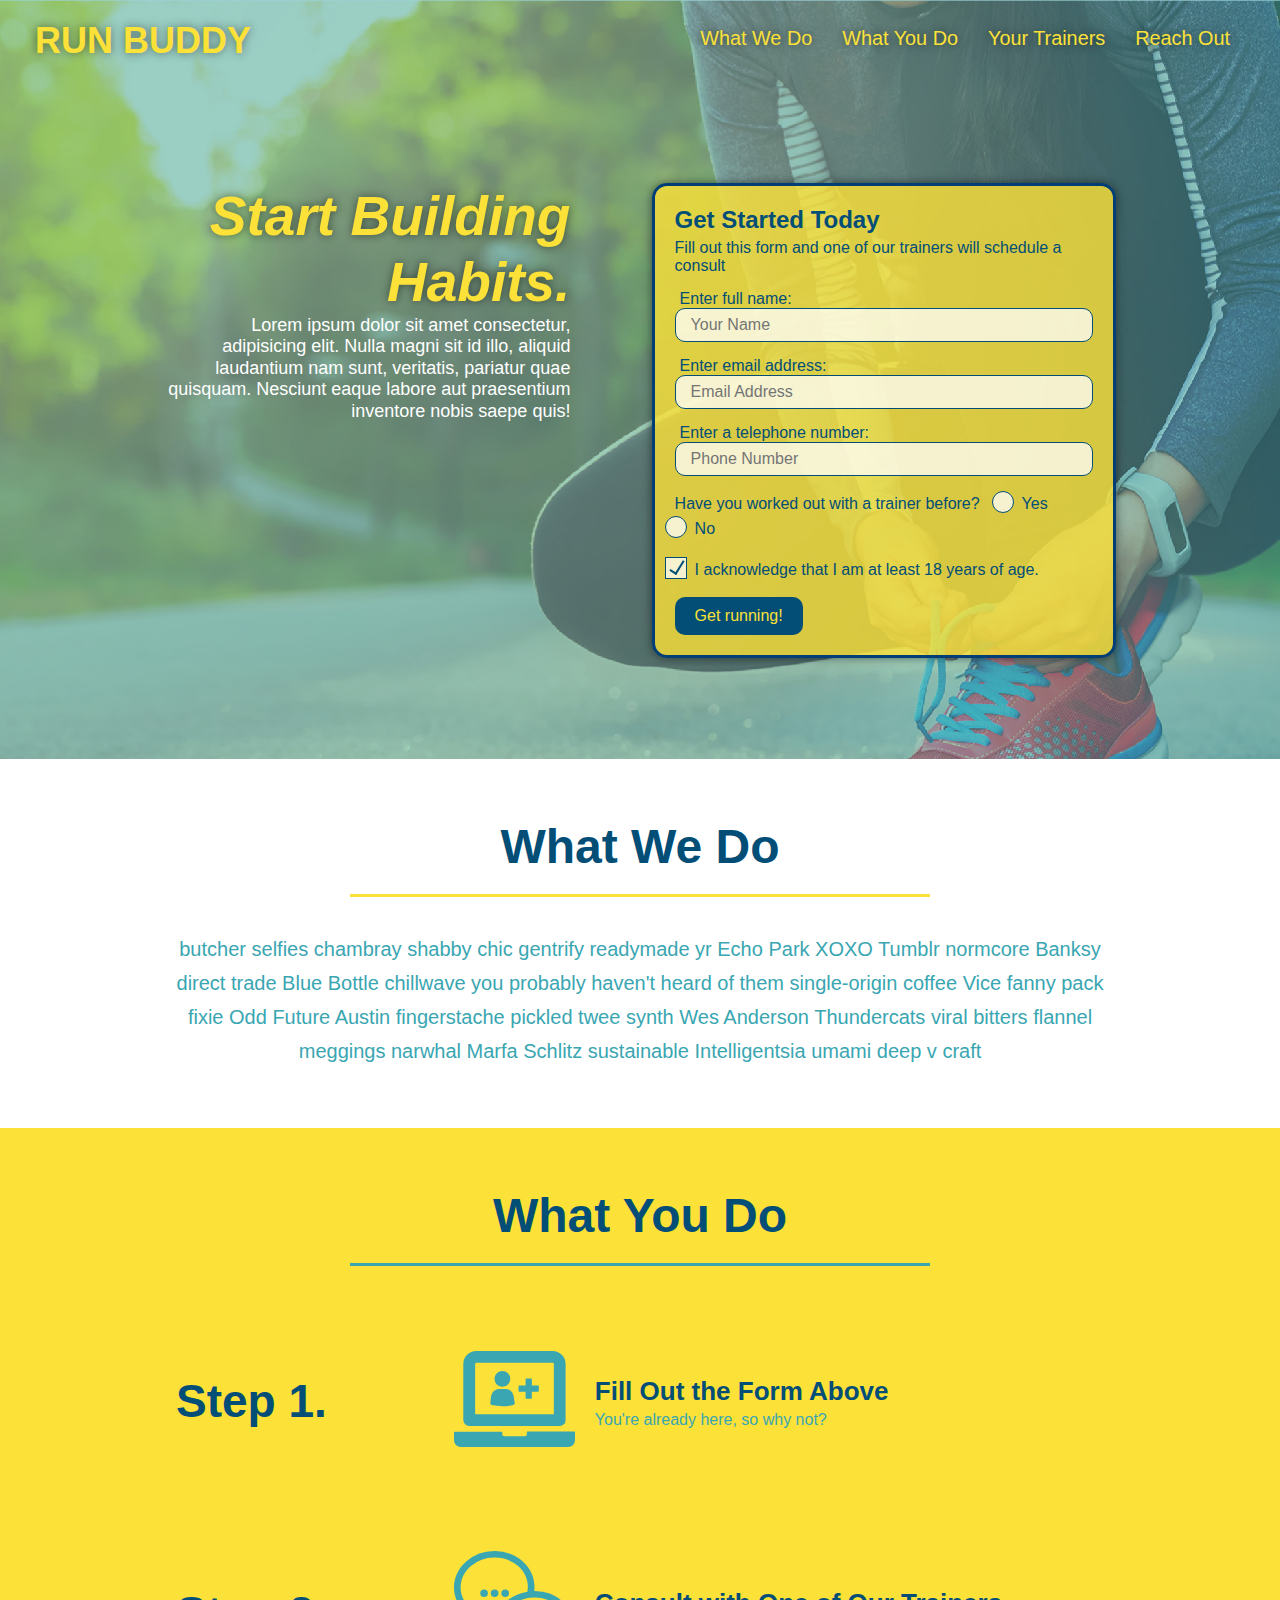
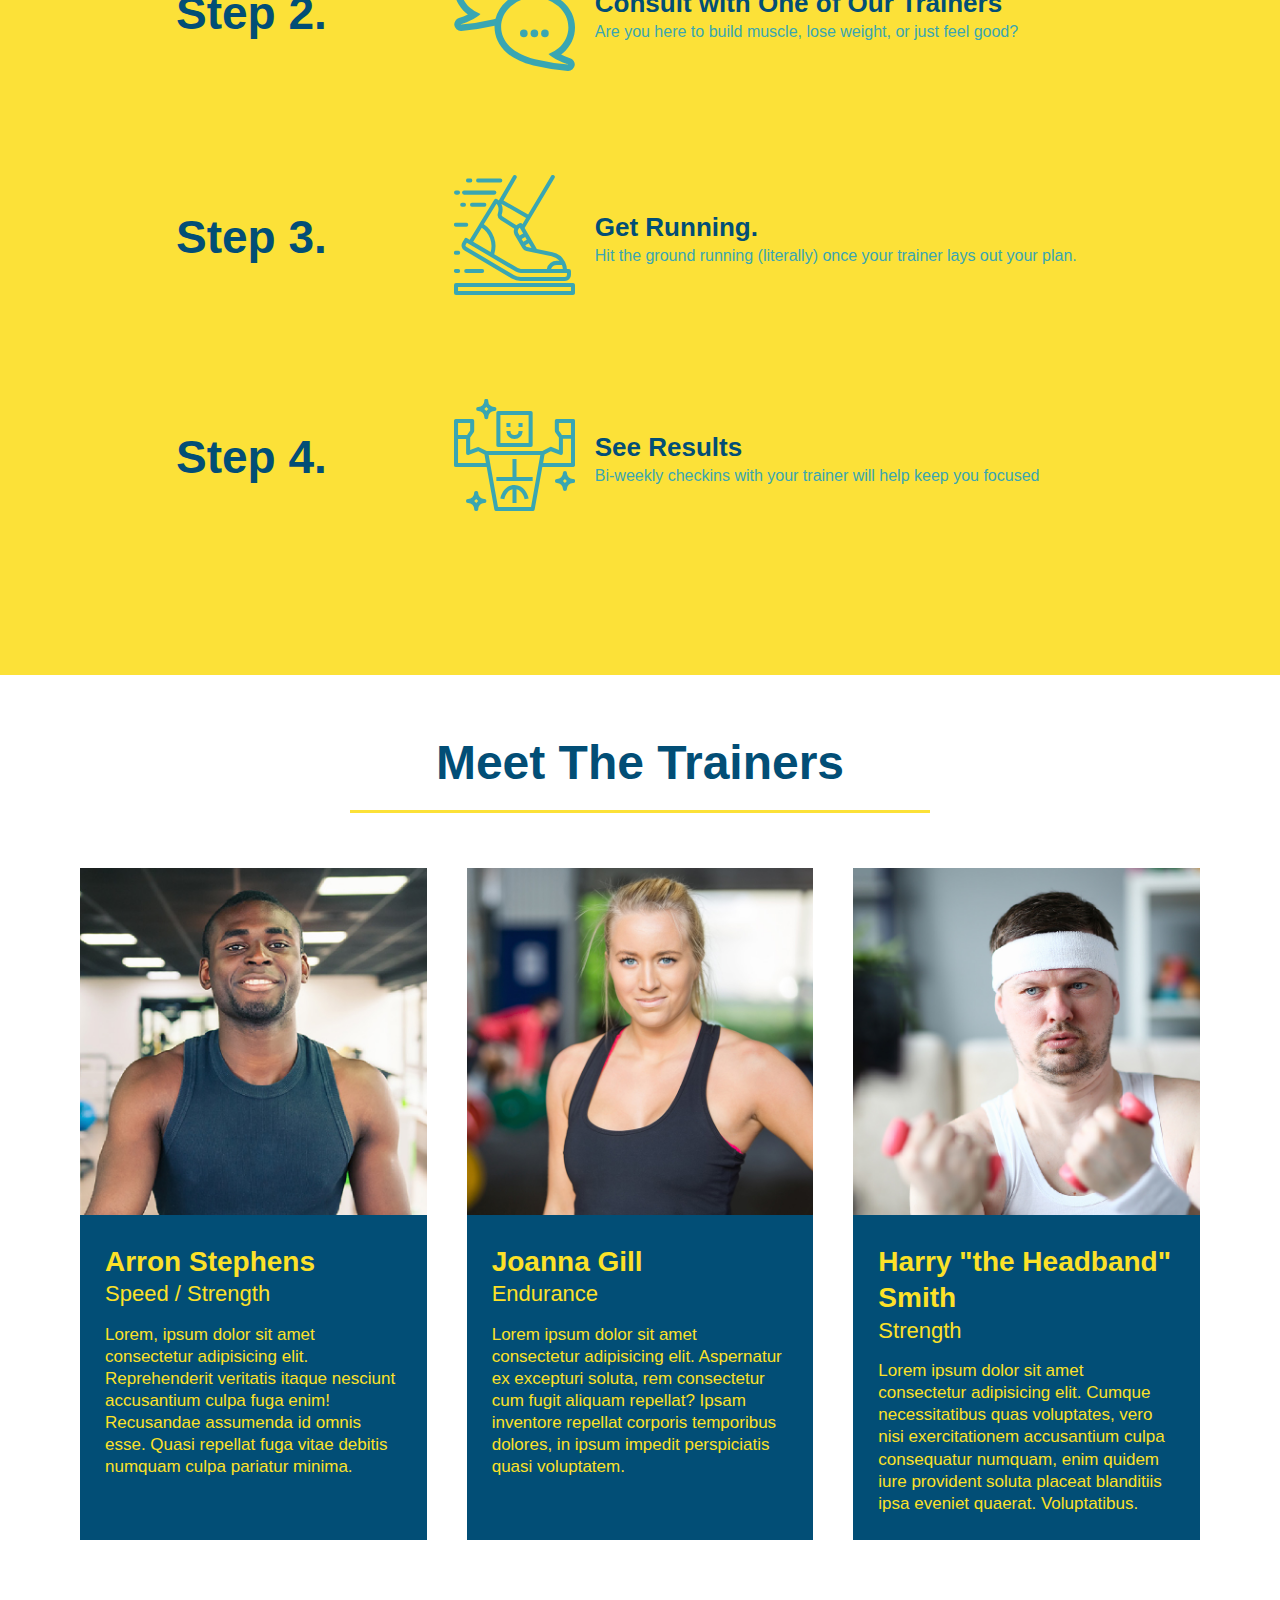
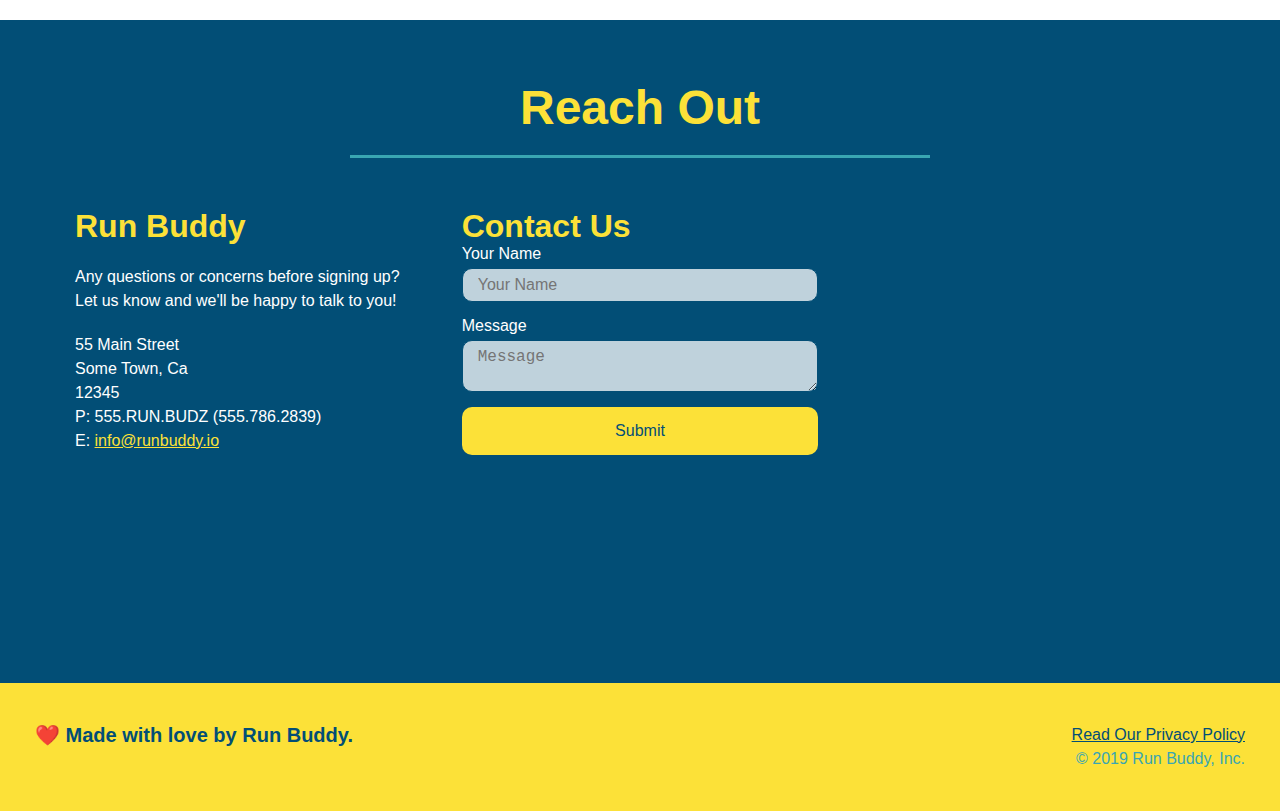
<file: index.html>
<!DOCTYPE html>
<html lang="en">
    <head>
        <meta charset="UTF-8" />
        <title>Run Buddy</title>
        <link rel="stylesheet" href="./assets/css/style.css" />
        <meta name="viewport" content="width=device-width, initial-scale=1.0" />
    </head>
    <body>
        <!-- navigation -->
        <header>
            <h1>
                <a href="/">
                    RUN BUDDY
                </a>
            </h1>
            <nav>
                <!-- Unordered list element -->
                <ul>
                    <!-- List item element -->
                    <li>
                        <!-- Anchor element -->
                        <a href="#what-we-do">What We Do</a>
                    </li>
                    <li>
                        <a href="#what-you-do">What You Do</a>
                    </li>
                    <li>
                        <a href="#your-trainers">Your Trainers</a>
                    </li>
                    <li>
                        <a href="#reach-out">Reach Out</a>
                    </li>
                </ul>
            </nav>
        </header>

        <!-- hero/jumbotron -->
        <section class="hero">
            <div class="hero-cta">
                <h2>Start Building Habits.</h2>
                <p>
                    Lorem ipsum dolor sit amet consectetur, adipisicing elit. Nulla magni sit id illo, aliquid laudantium nam sunt,
                    veritatis, pariatur quae quisquam. Nesciunt eaque labore aut praesentium inventore nobis saepe quis!
                </p>
            </div>
            <div class="hero-form">
                <h3>Get Started Today</h3>
                <p>Fill out this form and one of our trainers will schedule a consult</p>
                <!-- Add form element -->
                <form>
                    <label for="name">Enter full name:</label>
                    <input type="text" placeholder="Your Name" name="name" id="name" class="form-input" />
                    <label for="email">Enter email address:</label>
                    <input type="email" placeholder="Email Address" name="email" id="email" class="form-input" />
                    <label for="phone">Enter a telephone number:</label>
                    <input type="tel" placeholder="Phone Number" name="phone" id="phone" class="form-input" />
                    <p>
                        Have you worked out with a trainer before?
                        <span class="radio-wrapper">
                            <input type="radio" name="trainer-confirm" id="trainer-yes" />
                            <label for="trainer-yes">Yes</label>
                        </span>
                        <span class="radio-wrapper">
                            <input type="radio" name="trainer-confirm" id="trainer-no" />
                            <label for="trainer-no">No</label>
                        </span>
                    </p>
                    <p>
                        <span class="checkbox-wrapper">
                            <label for="checkbox">
                                I acknowledge that I am at least 18 years of age.</label>
                            <input type="checkbox" name="age-confirm" id="checkbox" />
                        </span>
                    </p>
                    <button type="submit">
                        Get running!
                    </button>
                </form>
            </div>
        </section>
        <!-- end hero -->

        <!-- "what we do" section -->
        <section id="what-we-do" class="intro">
            <div class="flex-row">
                <h2 class="section-title primary-border">
                    What We Do
                </h2>
            </div>
            <div class="flex-row">
                <p>
                    butcher selfies chambray shabby chic gentrify readymade yr Echo Park XOXO Tumblr normcore Banksy direct trade Blue Bottle chillwave you probably haven't heard of them single-origin coffee Vice fanny pack fixie Odd Future Austin fingerstache pickled twee synth Wes Anderson Thundercats viral bitters flannel meggings narwhal Marfa Schlitz sustainable Intelligentsia umami deep v craft
                </p>
            </div>
        </section>
        
        <!-- "what you do" section -->
        <section id="what-you-do" class="steps">
            <div class="flex-row">
                <h2 class="section-title secondary-border">
                    What You Do
                </h2>
            </div>
            <div>
                <!-- insert this img element -->
                <div class="step">
                    <h3>Step 1.</h3>
                    <div class="step-info">
                        <div class="step-img">
                            <img src="./assets/images/step-1.svg" alt="" />
                        </div>
                        <div class="step-text">
                            <h4>Fill Out the Form Above</h4>
                            <p>You're already here, so why not?</p>
                        </div>
                    </div>
                </div>
            </div>

            <div>
                <div class="step">
                    <h3>Step 2.</h3>
                    <div class="step-info">
                        <div class="step-img">
                            <img src="./assets/images/step-2.svg" alt="" />
                        </div>
                        <div class="step-text">
                            <h4>Consult with One of Our Trainers</h4>
                            <p>Are you here to build muscle, lose weight, or just feel good?</p>
                        </div>
                    </div>
                </div>
            </div>

            <div>
                <div class="step">
                    <h3>Step 3.</h3>
                    <div class="step-info">
                        <div class="step-img">
                            <img src="./assets/images/step-3.svg" alt="" />
                        </div>
                        <div class="step-text">
                            <h4>Get Running.</h4>
                            <p>Hit the ground running (literally) once your trainer lays out your plan.</p>
                        </div>
                    </div>
                </div>
            </div>
            
            <div>
                <div class="step">
                    <h3>Step 4.</h3>
                    <div class="step-info">
                        <div class="step-img">
                            <img src="./assets/images/step-4.svg" alt="" />
                        </div>
                        <div class="step-text">
                            <h4>See Results</h4>
                            <p>Bi-weekly checkins with your trainer will help keep you focused</p>
                        </div>
                    </div>
                </div>
            </div>
        </section>

        <!-- "meet the trainers" section -->
        <section id="your-trainers">
            
            <div class="flex-row">
                <h2 class="section-title primary-border">
                    Meet The Trainers
                </h2>
            </div>
            <div class="trainers">
                <article class="trainer">
                    <img src="./assets/images/trainer-1.jpg" alt="Arron Stephens in his workout clothes, ready to pump iron" />
                    <div class="trainer-bio">
                        <h3 class="trainer-name">Arron Stephens</h3>
                        <h4 class="trainer-role">Speed / Strength</h4>
                        <p>
                            Lorem, ipsum dolor sit amet consectetur adipisicing elit. 
                            Reprehenderit veritatis itaque nesciunt accusantium culpa fuga enim! Recusandae assumenda id omnis esse. Quasi repellat fuga vitae debitis numquam culpa pariatur minima.
                        </p>
                    </div>
                </article>

                <!-- second trainer bio -->
                <article class="trainer">
                    <img src="./assets/images/trainer-2.jpg" alt="Joanna Gill cooling off after a workout" />
                    <div class="trainer-bio">
                        <h3 class="trainer-name">Joanna Gill</h3>
                        <h4 class="trainer-role">Endurance</h4>
                        <p>
                            Lorem ipsum dolor sit amet consectetur adipisicing elit.
                            Aspernatur ex excepturi soluta, rem consectetur cum fugit aliquam repellat? Ipsam inventore repellat corporis temporibus dolores, in ipsum impedit perspiciatis quasi voluptatem.
                        </p>
                    </div>
                </article>

                <!-- third trainer bio -->
                <article class="trainer">
                    <img src="./assets/images/trainer-3.jpg" alt="Harry Smith wearing a headband and liftin comically small pink weights" />
                    <div class="trainer-bio">
                        <h3 class="trainer-name">Harry "the Headband" Smith</h3>
                        <h4 class="trainer-role">Strength</h4>
                        <p>
                            Lorem ipsum dolor sit amet consectetur adipisicing elit. Cumque necessitatibus quas voluptates, vero nisi exercitationem accusantium culpa consequatur numquam,
                            enim quidem iure provident soluta placeat blanditiis ipsa eveniet quaerat. Voluptatibus.
                        </p>
                    </div>
                </article>
            </div>
        </section>

        <!-- "reach out" section -->
        <section id="reach-out" class="contact">
            <div class="flex-row">
                <h2 class="section-title secondary-border">
                    Reach Out
                </h2>
            </div>
            <div class="contact-info">
                <div>
                    <h3>Run Buddy</h3>
                    <p>
                        Any questions or concerns before signing up?
                        <br />
                        Let us know and we'll be happy to talk to you!
                    </p>
                    <address>
                        55 Main Street <br />
                        Some Town, Ca <br />
                        12345 <br />
                        P: 555.RUN.BUDZ (555.786.2839) <br />
                        E: <a href="mailto:info@runbuddy.io">info@runbuddy.io</a>
                    </address>
                </div>

                    <div class="contact-form">
                        <h3>Contact Us</h3>
                        <form>
                            <label for="contact-name">Your Name</label>
                            <input type="text" id="contact-name" placeholder="Your Name" />

                            <label for="contact-message">Message</label>
                            <textarea od="contact-message" placeholder="Message"></textarea>

                            <button type="submit">Submit</button>
                        </form>
                    </div>
                    
                    <iframe 
                    src="https://www.google.com/maps/embed?pb=!1m18!1m12!1m3!1d3455.9479533116028!2d-95.20353608441286!3d29.980925728524266!2m3!1f0!2f0!3f0!3m2!1i1024!2i768!4f13.1!3m3!1m2!1s0x8640adc3e4eec8ed%3A0x151877395974f047!2s4831%20Falcon%20Forest%20Dr%2C%20Humble%2C%20TX%2077346!5e0!3m2!1sen!2sus!4v1637389979703!5m2!1sen!2sus"
                    width="400"
                    height="400" 
                    style="border:0;" 
                    allowfullscreen="" 
                    loading="lazy">
                    </iframe>
            </div>
        </section>
        
        <!-- footer -->
        <footer>
            <h2>❤️ Made with love by Run Buddy.</h2>
            <div>
                <a href="./privacy-policy.html">Read Our Privacy Policy</a><br />
                &copy; 2019 Run Buddy, Inc.
            </div>
        </footer>

    </body>






</html>
</file>
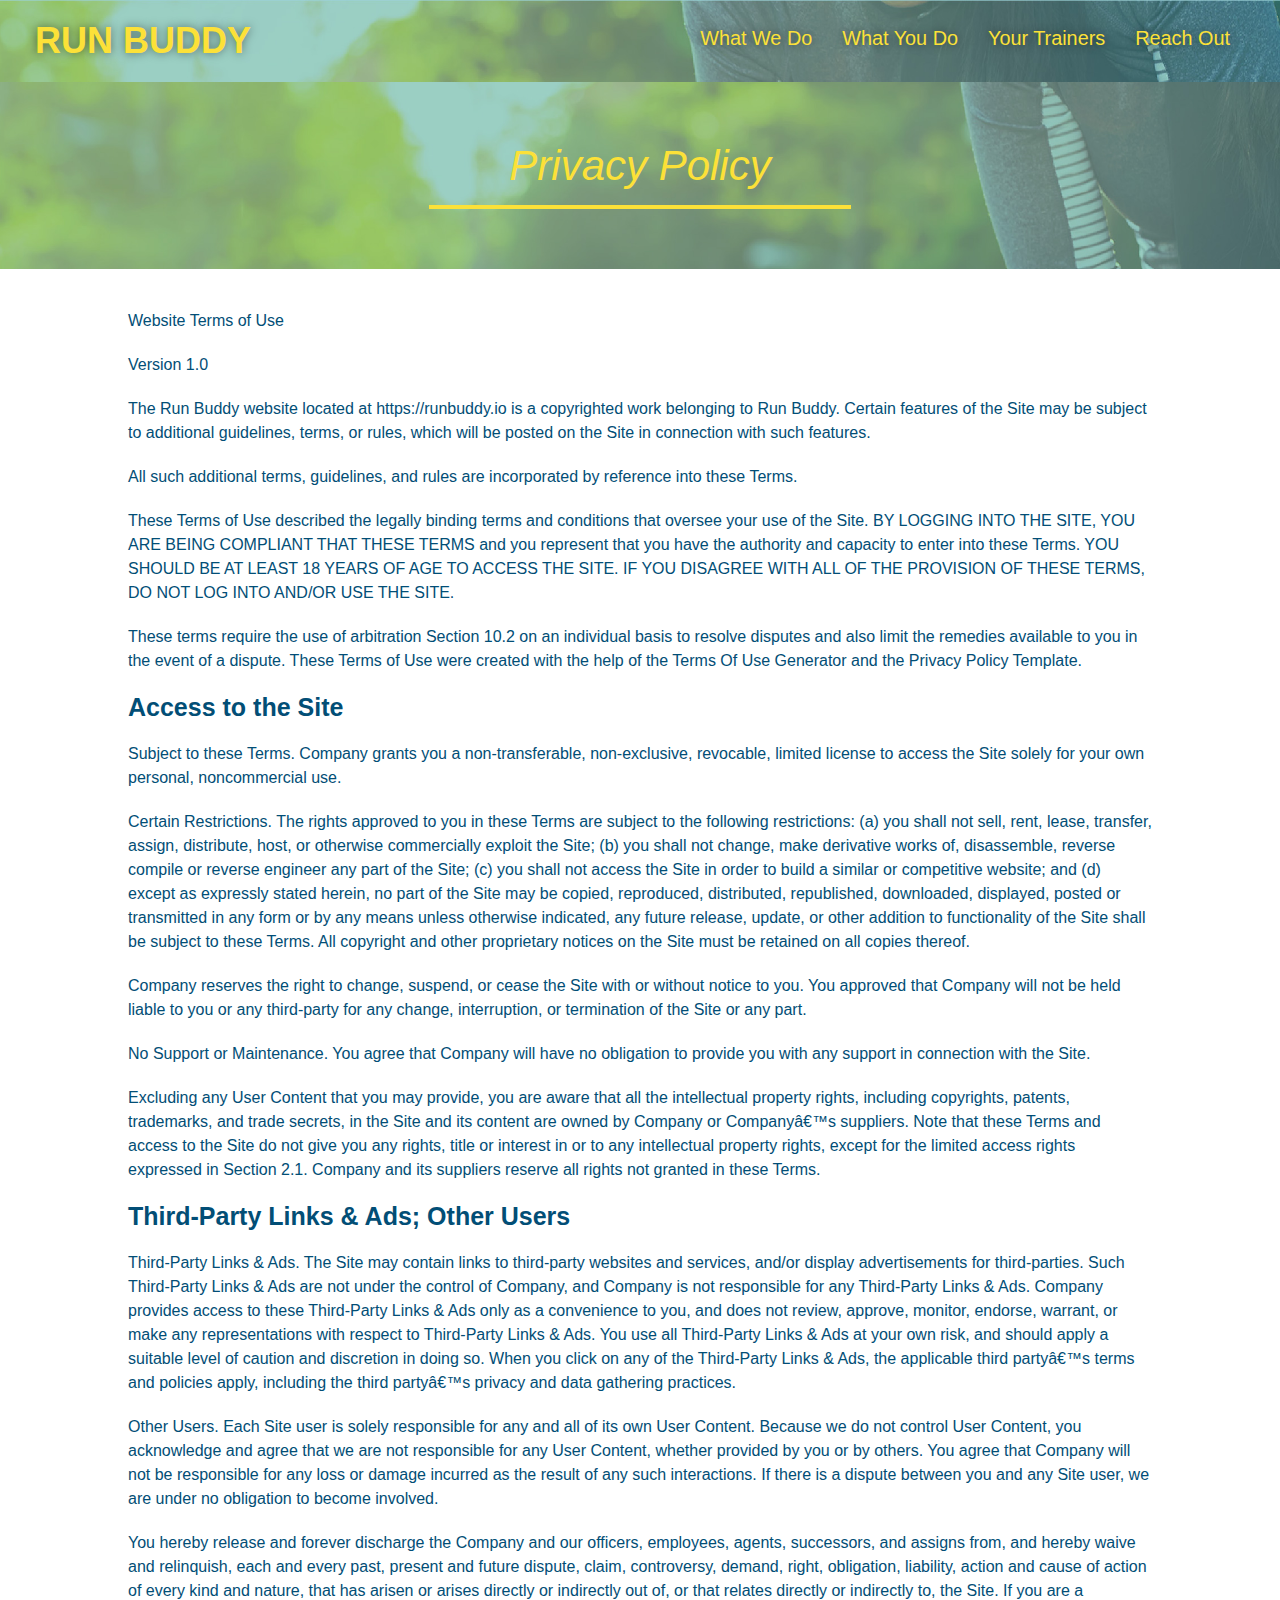
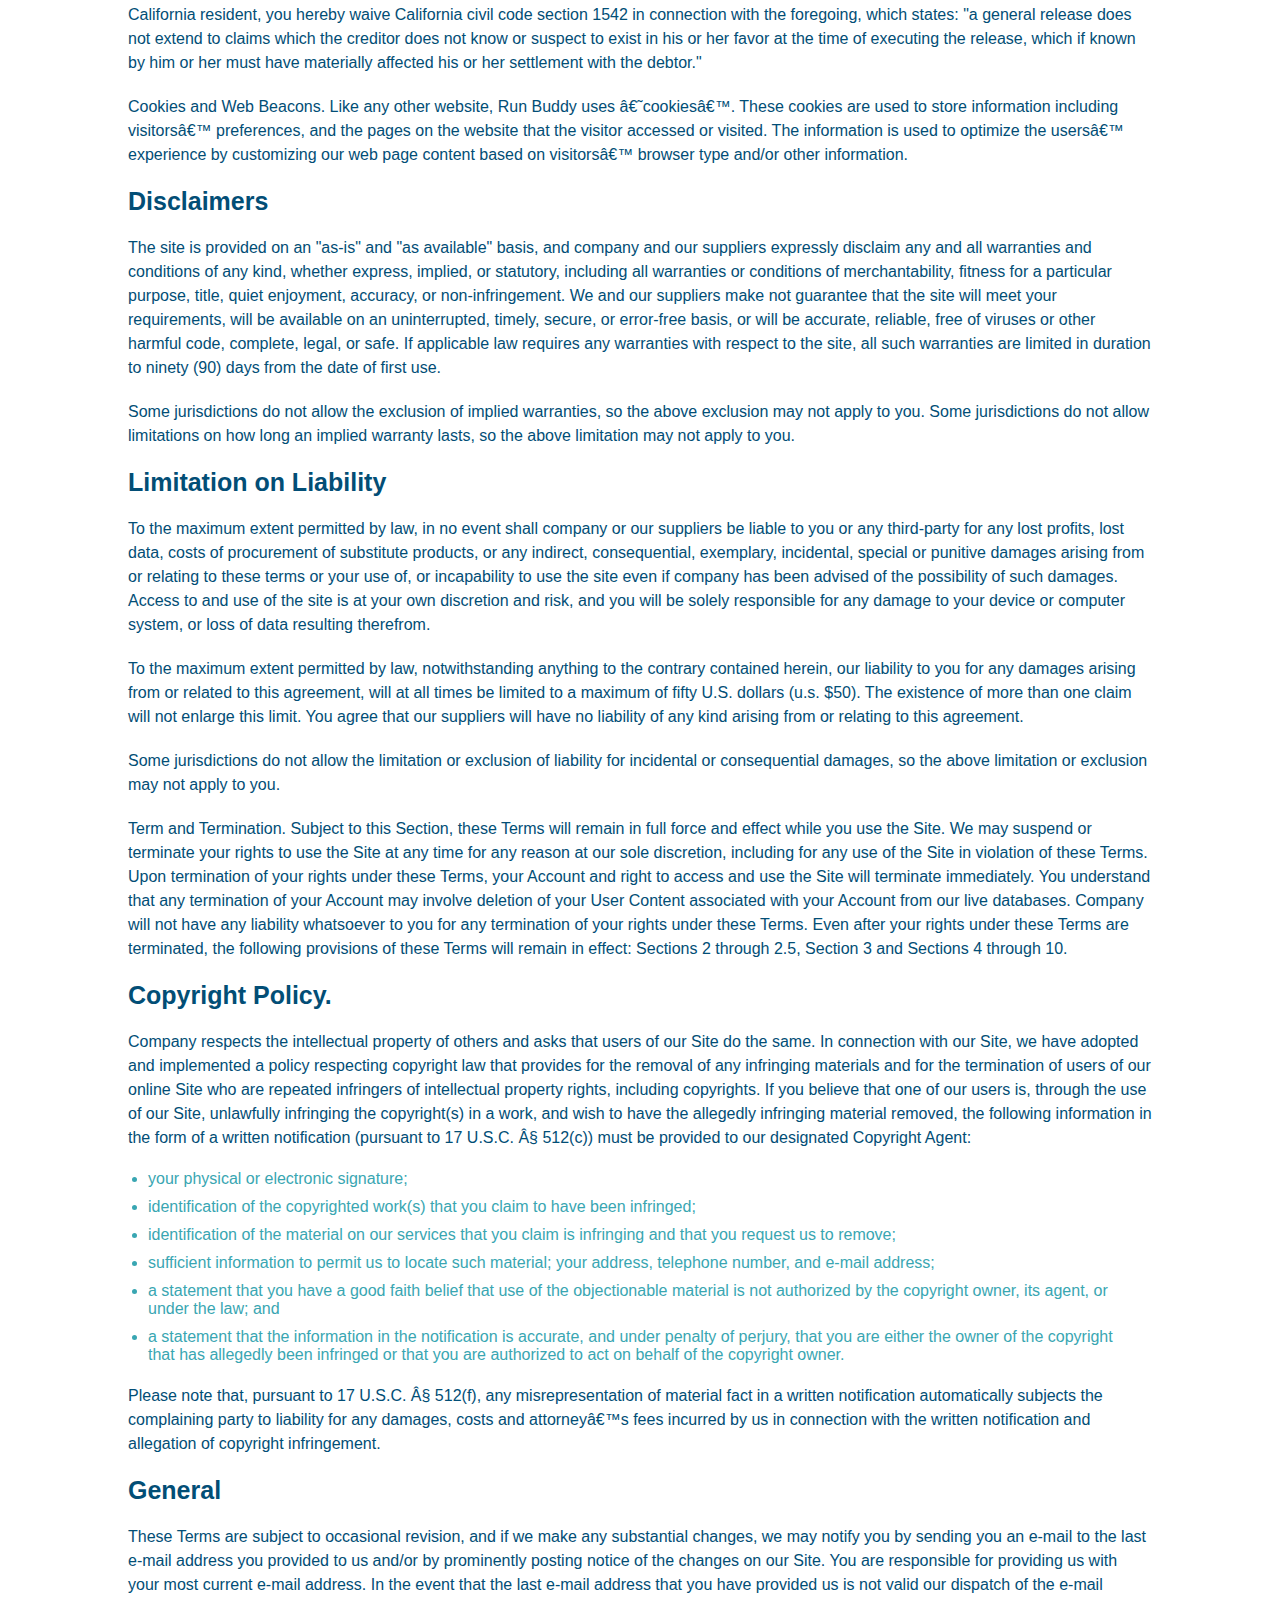
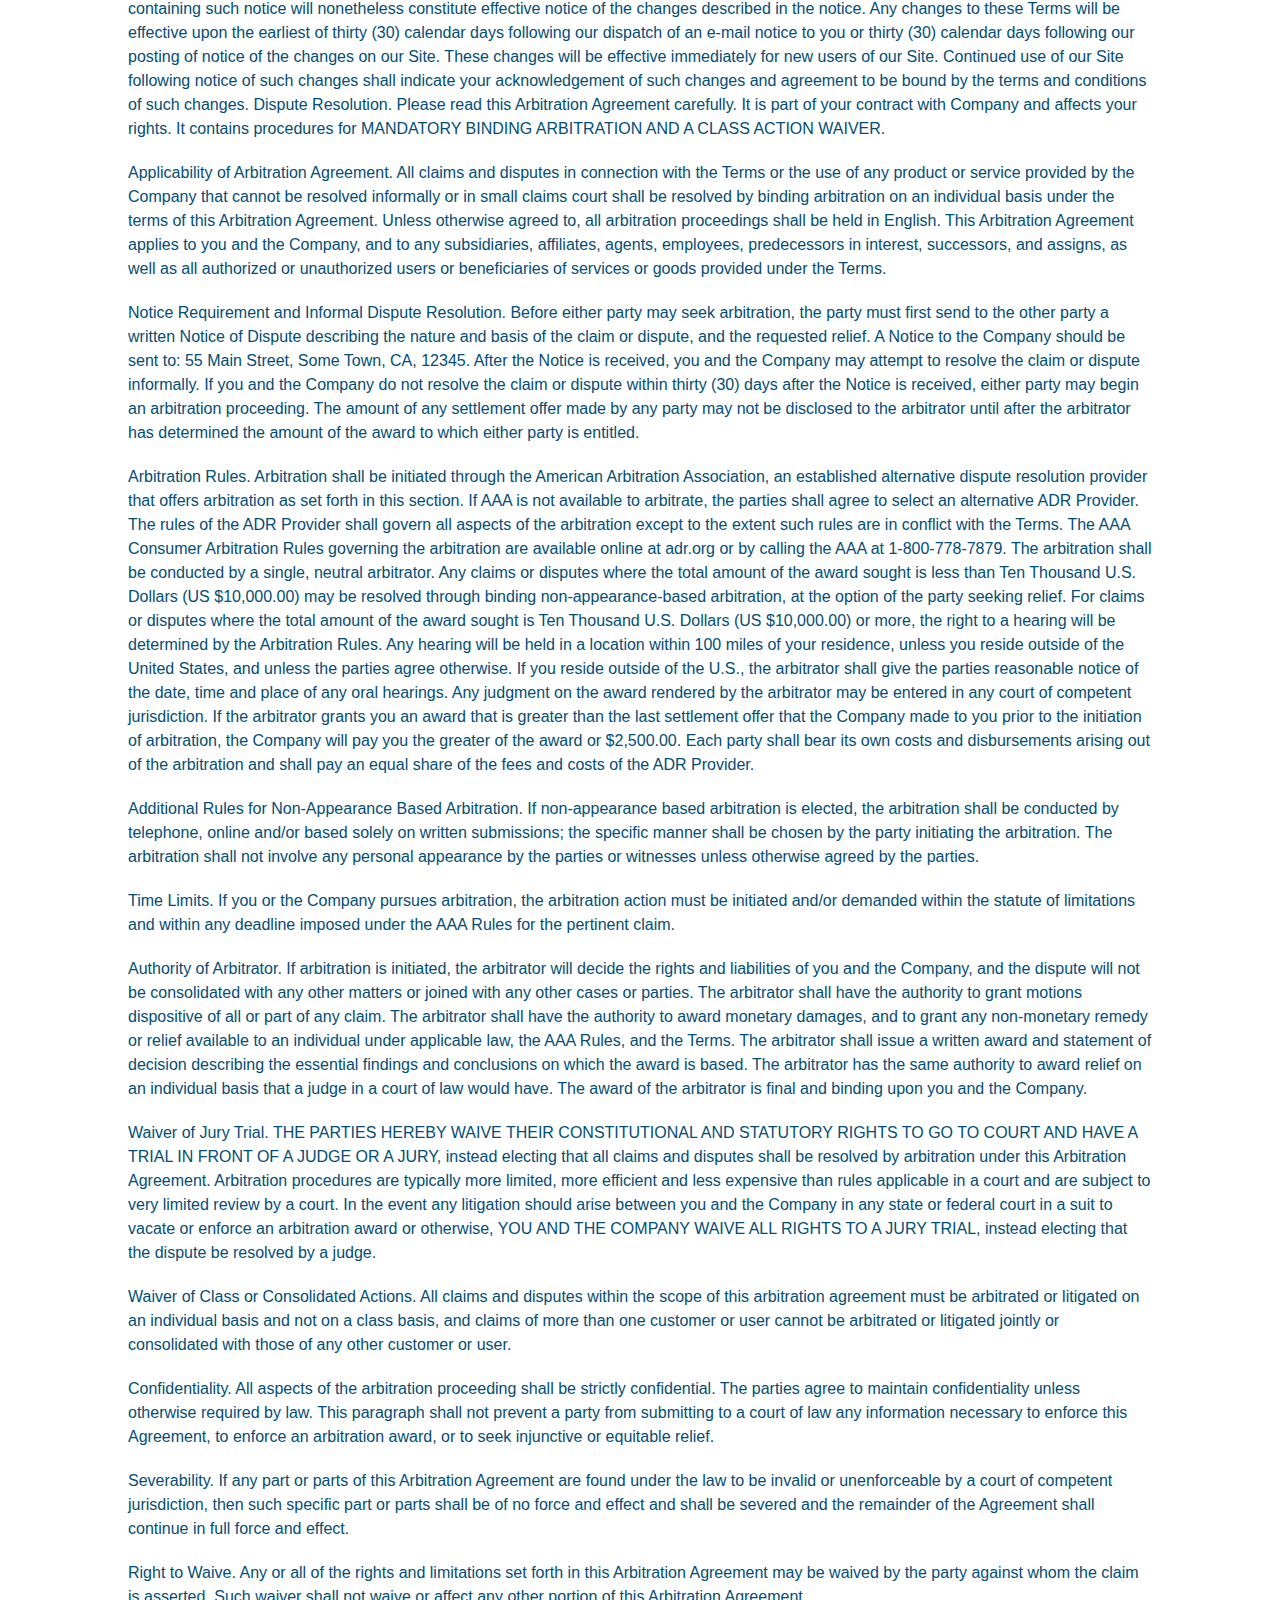
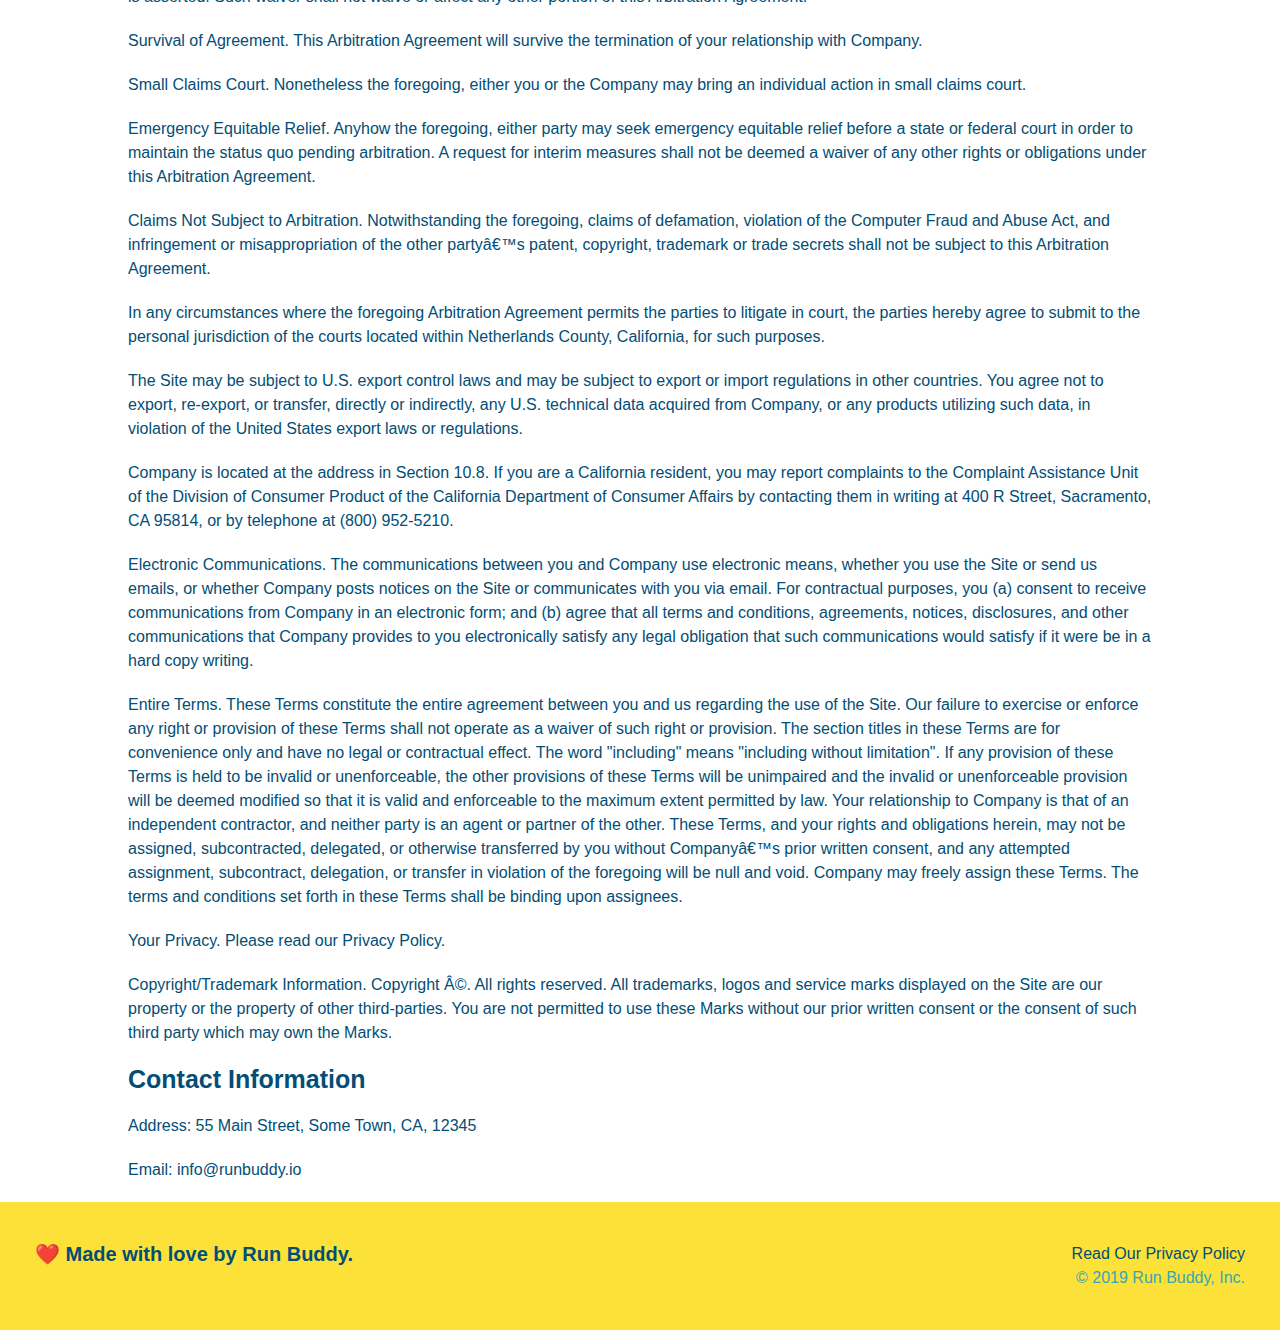
<file: privacy-policy.html>
<!DOCTYPE html>
<html>

    <head>
        <meta charset="utf-8" />
        <title>Privacy Policy - Run Buddy</title>
        <link rel="stylesheet" href="./assets/css/style.css" />
        <link rel="stylesheet" href="./assets/css/secondary-styles.css" />
        <meta name="viewport" content="width=device-width, initial-scale=1.0" />
    </head>

    <body>

                <!-- navigation -->
        <header>
            <h1>
                <a href="/">
                    RUN BUDDY
                </a>
            </h1>
            <nav>
                <!-- Unordered list element -->
                <ul>
                    <!-- List item element -->
                    <li>
                        <!-- Anchor element -->
                        <a href="./index.html#what-we-do">What We Do</a>
                    </li>
                    <li>
                        <a href="./index.html#what-you-do">What You Do</a>
                    </li>
                    <li>
                        <a href="./index.html#your-trainers">Your Trainers</a>
                    </li>
                    <li>
                        <a href="./index.html#reach-out">Reach Out</a>
                    </li>
                </ul>
            </nav>
        </header>

        <section class="hero">
            <h2 class="page-title">
                Privacy Policy
            </h2>

        </section>

        <article class="secondary-content">
            <p>
                Website Terms of Use
              </p>
        
              <p>
                Version 1.0
              </p>
        
              <p>
                The Run Buddy website located at https://runbuddy.io is a copyrighted work belonging to Run Buddy. Certain
                features of the Site may be subject to additional guidelines, terms, or rules, which will be posted on the Site
                in connection with such features.
              </p>
        
              <p>
                All such additional terms, guidelines, and rules are incorporated by reference into these Terms.
              </p>
        
              <p>
                These Terms of Use described the legally binding terms and conditions that oversee your use of the Site. BY
                LOGGING INTO THE SITE, YOU ARE BEING COMPLIANT THAT THESE TERMS and you represent that you have the authority
                and capacity to enter into these Terms. YOU SHOULD BE AT LEAST 18 YEARS OF AGE TO ACCESS THE SITE. IF YOU
                DISAGREE WITH ALL OF THE PROVISION OF THESE TERMS, DO NOT LOG INTO AND/OR USE THE SITE.
              </p>
        
              <p>
                These terms require the use of arbitration Section 10.2 on an individual basis to resolve disputes and also
                limit the remedies available to you in the event of a dispute. These Terms of Use were created with the help of
                the Terms Of Use Generator and the Privacy Policy Template.
              </p>
        
              <h3>
                Access to the Site
              </h3>
        
              <p>
                Subject to these Terms. Company grants you a non-transferable, non-exclusive, revocable, limited license to
                access the Site solely for your own personal, noncommercial use.
              </p>
        
              <p>
                Certain Restrictions. The rights approved to you in these Terms are subject to the following restrictions: (a)
                you shall not sell, rent, lease, transfer, assign, distribute, host, or otherwise commercially exploit the Site;
                (b) you shall not change, make derivative works of, disassemble, reverse compile or reverse engineer any part of
                the Site; (c) you shall not access the Site in order to build a similar or competitive website; and (d) except
                as expressly stated herein, no part of the Site may be copied, reproduced, distributed, republished, downloaded,
                displayed, posted or transmitted in any form or by any means unless otherwise indicated, any future release,
                update, or other addition to functionality of the Site shall be subject to these Terms. All copyright and other
                proprietary notices on the Site must be retained on all copies thereof.
              </p>
        
              <p>
                Company reserves the right to change, suspend, or cease the Site with or without notice to you. You approved
                that Company will not be held liable to you or any third-party for any change, interruption, or termination of
                the Site or any part.
              </p>
        
              <p>
                No Support or Maintenance. You agree that Company will have no obligation to provide you with any support in
                connection with the Site.
              </p>
        
              <p>
                Excluding any User Content that you may provide, you are aware that all the intellectual property rights,
                including copyrights, patents, trademarks, and trade secrets, in the Site and its content are owned by Company
                or Companyâ€™s suppliers. Note that these Terms and access to the Site do not give you any rights, title or
                interest in or to any intellectual property rights, except for the limited access rights expressed in Section
                2.1. Company and its suppliers reserve all rights not granted in these Terms.
              </p>
        
              <h3>
                Third-Party Links & Ads; Other Users
              </h3>
        
              <p>
                Third-Party Links & Ads. The Site may contain links to third-party websites and services, and/or display
                advertisements for third-parties. Such Third-Party Links & Ads are not under the control of Company, and Company
                is not responsible for any Third-Party Links & Ads. Company provides access to these Third-Party Links & Ads
                only as a convenience to you, and does not review, approve, monitor, endorse, warrant, or make any
                representations with respect to Third-Party Links & Ads. You use all Third-Party Links & Ads at your own risk,
                and should apply a suitable level of caution and discretion in doing so. When you click on any of the
                Third-Party Links & Ads, the applicable third partyâ€™s terms and policies apply, including the third partyâ€™s
                privacy and data gathering practices.
              </p>
        
              <p>
                Other Users. Each Site user is solely responsible for any and all of its own User Content. Because we do not
                control User Content, you acknowledge and agree that we are not responsible for any User Content, whether
                provided by you or by others. You agree that Company will not be responsible for any loss or damage incurred as
                the result of any such interactions. If there is a dispute between you and any Site user, we are under no
                obligation to become involved.
              </p>
        
              <p>
                You hereby release and forever discharge the Company and our officers, employees, agents, successors, and
                assigns from, and hereby waive and relinquish, each and every past, present and future dispute, claim,
                controversy, demand, right, obligation, liability, action and cause of action of every kind and nature, that has
                arisen or arises directly or indirectly out of, or that relates directly or indirectly to, the Site. If you are
                a California resident, you hereby waive California civil code section 1542 in connection with the foregoing,
                which states: "a general release does not extend to claims which the creditor does not know or suspect to exist
                in his or her favor at the time of executing the release, which if known by him or her must have materially
                affected his or her settlement with the debtor."
              </p>
        
              <p>
                Cookies and Web Beacons. Like any other website, Run Buddy uses â€˜cookiesâ€™. These cookies are used to store
                information including visitorsâ€™ preferences, and the pages on the website that the visitor accessed or visited.
                The information is used to optimize the usersâ€™ experience by customizing our web page content based on visitorsâ€™
                browser type and/or other information.
              </p>
        
              <h3>
                Disclaimers
              </h3>
        
              <p>
                The site is provided on an "as-is" and "as available" basis, and company and our suppliers expressly disclaim
                any and all warranties and conditions of any kind, whether express, implied, or statutory, including all
                warranties or conditions of merchantability, fitness for a particular purpose, title, quiet enjoyment, accuracy,
                or non-infringement. We and our suppliers make not guarantee that the site will meet your requirements, will be
                available on an uninterrupted, timely, secure, or error-free basis, or will be accurate, reliable, free of
                viruses or other harmful code, complete, legal, or safe. If applicable law requires any warranties with respect
                to the site, all such warranties are limited in duration to ninety (90) days from the date of first use.
              </p>
        
              <p>
                Some jurisdictions do not allow the exclusion of implied warranties, so the above exclusion may not apply to
                you. Some jurisdictions do not allow limitations on how long an implied warranty lasts, so the above limitation
                may not apply to you.
              </p>
        
              <h3>
                Limitation on Liability
              </h3>
        
              <p>
                To the maximum extent permitted by law, in no event shall company or our suppliers be liable to you or any
                third-party for any lost profits, lost data, costs of procurement of substitute products, or any indirect,
                consequential, exemplary, incidental, special or punitive damages arising from or relating to these terms or
                your use of, or incapability to use the site even if company has been advised of the possibility of such
                damages. Access to and use of the site is at your own discretion and risk, and you will be solely responsible
                for any damage to your device or computer system, or loss of data resulting therefrom.
              </p>
        
              <p>
                To the maximum extent permitted by law, notwithstanding anything to the contrary contained herein, our liability
                to you for any damages arising from or related to this agreement, will at all times be limited to a maximum of
                fifty U.S. dollars (u.s. $50). The existence of more than one claim will not enlarge this limit. You agree that
                our suppliers will have no liability of any kind arising from or relating to this agreement.
              </p>
        
              <p>
                Some jurisdictions do not allow the limitation or exclusion of liability for incidental or consequential
                damages, so the above limitation or exclusion may not apply to you.
              </p>
        
              <p>
                Term and Termination. Subject to this Section, these Terms will remain in full force and effect while you use
                the Site. We may suspend or terminate your rights to use the Site at any time for any reason at our sole
                discretion, including for any use of the Site in violation of these Terms. Upon termination of your rights under
                these Terms, your Account and right to access and use the Site will terminate immediately. You understand that
                any termination of your Account may involve deletion of your User Content associated with your Account from our
                live databases. Company will not have any liability whatsoever to you for any termination of your rights under
                these Terms. Even after your rights under these Terms are terminated, the following provisions of these Terms
                will remain in effect: Sections 2 through 2.5, Section 3 and Sections 4 through 10.
              </p>
        
              <h3>
                Copyright Policy.
              </h3>
        
              <p>
                Company respects the intellectual property of others and asks that users of our Site do the same. In connection
                with our Site, we have adopted and implemented a policy respecting copyright law that provides for the removal
                of any infringing materials and for the termination of users of our online Site who are repeated infringers of
                intellectual property rights, including copyrights. If you believe that one of our users is, through the use of
                our Site, unlawfully infringing the copyright(s) in a work, and wish to have the allegedly infringing material
                removed, the following information in the form of a written notification (pursuant to 17 U.S.C. Â§ 512(c)) must
                be provided to our designated Copyright Agent:
              </p>
        
              <ul>
                <li>
                  your physical or electronic signature;
                </li>
                <li>
                  identification of the copyrighted work(s) that you claim to have been infringed;
                </li>
                <li>
                  identification of the material on our services that you claim is infringing and that you request us to remove;
                </li>
                <li>
                  sufficient information to permit us to locate such material; your address, telephone number, and e-mail
                  address;
                </li>
                <li>
                  a statement that you have a good faith belief that use of the objectionable material is not authorized by the
                  copyright owner, its agent, or under the law; and
                </li>
                <li>
                  a statement that the information in the notification is accurate, and under penalty of perjury, that you are
                  either the owner of the copyright that has allegedly been infringed or that you are authorized to act on
                  behalf of the copyright owner.
                </li>
              </ul>
        
              <p>
                Please note that, pursuant to 17 U.S.C. Â§ 512(f), any misrepresentation of material fact in a written
                notification automatically subjects the complaining party to liability for any damages, costs and attorneyâ€™s
                fees incurred by us in connection with the written notification and allegation of copyright infringement.
              </p>
        
              <h3>
                General
              </h3>
        
              <p>
                These Terms are subject to occasional revision, and if we make any substantial changes, we may notify you by
                sending you an e-mail to the last e-mail address you provided to us and/or by prominently posting notice of the
                changes on our Site. You are responsible for providing us with your most current e-mail address. In the event
                that the last e-mail address that you have provided us is not valid our dispatch of the e-mail containing such
                notice will nonetheless constitute effective notice of the changes described in the notice. Any changes to these
                Terms will be effective upon the earliest of thirty (30) calendar days following our dispatch of an e-mail
                notice to you or thirty (30) calendar days following our posting of notice of the changes on our Site. These
                changes will be effective immediately for new users of our Site. Continued use of our Site following notice of
                such changes shall indicate your acknowledgement of such changes and agreement to be bound by the terms and
                conditions of such changes. Dispute Resolution. Please read this Arbitration Agreement carefully. It is part of
                your contract with Company and affects your rights. It contains procedures for MANDATORY BINDING ARBITRATION AND
                A CLASS ACTION WAIVER.
              </p>
        
              <p>
                Applicability of Arbitration Agreement. All claims and disputes in connection with the Terms or the use of any
                product or service provided by the Company that cannot be resolved informally or in small claims court shall be
                resolved by binding arbitration on an individual basis under the terms of this Arbitration Agreement. Unless
                otherwise agreed to, all arbitration proceedings shall be held in English. This Arbitration Agreement applies to
                you and the Company, and to any subsidiaries, affiliates, agents, employees, predecessors in interest,
                successors, and assigns, as well as all authorized or unauthorized users or beneficiaries of services or goods
                provided under the Terms.
              </p>
        
              <p>
                Notice Requirement and Informal Dispute Resolution. Before either party may seek arbitration, the party must
                first send to the other party a written Notice of Dispute describing the nature and basis of the claim or
                dispute, and the requested relief. A Notice to the Company should be sent to: 55 Main Street, Some Town, CA,
                12345. After the Notice is received, you and the Company may attempt to resolve the claim or dispute informally.
                If you and the Company do not resolve the claim or dispute within thirty (30) days after the Notice is received,
                either party may begin an arbitration proceeding. The amount of any settlement offer made by any party may not
                be disclosed to the arbitrator until after the arbitrator has determined the amount of the award to which either
                party is entitled.
              </p>
        
              <p>
                Arbitration Rules. Arbitration shall be initiated through the American Arbitration Association, an established
                alternative dispute resolution provider that offers arbitration as set forth in this section. If AAA is not
                available to arbitrate, the parties shall agree to select an alternative ADR Provider. The rules of the ADR
                Provider shall govern all aspects of the arbitration except to the extent such rules are in conflict with the
                Terms. The AAA Consumer Arbitration Rules governing the arbitration are available online at adr.org or by
                calling the AAA at 1-800-778-7879. The arbitration shall be conducted by a single, neutral arbitrator. Any
                claims or disputes where the total amount of the award sought is less than Ten Thousand U.S. Dollars (US
                $10,000.00) may be resolved through binding non-appearance-based arbitration, at the option of the party seeking
                relief. For claims or disputes where the total amount of the award sought is Ten Thousand U.S. Dollars (US
                $10,000.00) or more, the right to a hearing will be determined by the Arbitration Rules. Any hearing will be
                held in a location within 100 miles of your residence, unless you reside outside of the United States, and
                unless the parties agree otherwise. If you reside outside of the U.S., the arbitrator shall give the parties
                reasonable notice of the date, time and place of any oral hearings. Any judgment on the award rendered by the
                arbitrator may be entered in any court of competent jurisdiction. If the arbitrator grants you an award that is
                greater than the last settlement offer that the Company made to you prior to the initiation of arbitration, the
                Company will pay you the greater of the award or $2,500.00. Each party shall bear its own costs and
                disbursements arising out of the arbitration and shall pay an equal share of the fees and costs of the ADR
                Provider.
              </p>
        
              <p>
                Additional Rules for Non-Appearance Based Arbitration. If non-appearance based arbitration is elected, the
                arbitration shall be conducted by telephone, online and/or based solely on written submissions; the specific
                manner shall be chosen by the party initiating the arbitration. The arbitration shall not involve any personal
                appearance by the parties or witnesses unless otherwise agreed by the parties.
              </p>
        
              <p>
                Time Limits. If you or the Company pursues arbitration, the arbitration action must be initiated and/or demanded
                within the statute of limitations and within any deadline imposed under the AAA Rules for the pertinent claim.
              </p>
        
              <p>
                Authority of Arbitrator. If arbitration is initiated, the arbitrator will decide the rights and liabilities of
                you and the Company, and the dispute will not be consolidated with any other matters or joined with any other
                cases or parties. The arbitrator shall have the authority to grant motions dispositive of all or part of any
                claim. The arbitrator shall have the authority to award monetary damages, and to grant any non-monetary remedy
                or relief available to an individual under applicable law, the AAA Rules, and the Terms. The arbitrator shall
                issue a written award and statement of decision describing the essential findings and conclusions on which the
                award is based. The arbitrator has the same authority to award relief on an individual basis that a judge in a
                court of law would have. The award of the arbitrator is final and binding upon you and the Company.
              </p>
        
              <p>
                Waiver of Jury Trial. THE PARTIES HEREBY WAIVE THEIR CONSTITUTIONAL AND STATUTORY RIGHTS TO GO TO COURT AND HAVE
                A TRIAL IN FRONT OF A JUDGE OR A JURY, instead electing that all claims and disputes shall be resolved by
                arbitration under this Arbitration Agreement. Arbitration procedures are typically more limited, more efficient
                and less expensive than rules applicable in a court and are subject to very limited review by a court. In the
                event any litigation should arise between you and the Company in any state or federal court in a suit to vacate
                or enforce an arbitration award or otherwise, YOU AND THE COMPANY WAIVE ALL RIGHTS TO A JURY TRIAL, instead
                electing that the dispute be resolved by a judge.
              </p>
        
              <p>
                Waiver of Class or Consolidated Actions. All claims and disputes within the scope of this arbitration agreement
                must be arbitrated or litigated on an individual basis and not on a class basis, and claims of more than one
                customer or user cannot be arbitrated or litigated jointly or consolidated with those of any other customer or
                user.
              </p>
        
              <p>
                Confidentiality. All aspects of the arbitration proceeding shall be strictly confidential. The parties agree to
                maintain confidentiality unless otherwise required by law. This paragraph shall not prevent a party from
                submitting to a court of law any information necessary to enforce this Agreement, to enforce an arbitration
                award, or to seek injunctive or equitable relief.
              </p>
        
              <p>
                Severability. If any part or parts of this Arbitration Agreement are found under the law to be invalid or
                unenforceable by a court of competent jurisdiction, then such specific part or parts shall be of no force and
                effect and shall be severed and the remainder of the Agreement shall continue in full force and effect.
              </p>
        
              <p>
                Right to Waive. Any or all of the rights and limitations set forth in this Arbitration Agreement may be waived
                by the party against whom the claim is asserted. Such waiver shall not waive or affect any other portion of this
                Arbitration Agreement.
              </p>
        
              <p>
                Survival of Agreement. This Arbitration Agreement will survive the termination of your relationship with
                Company.
              </p>
        
              <p>
                Small Claims Court. Nonetheless the foregoing, either you or the Company may bring an individual action in small
                claims court.
              </p>
        
              <p>
                Emergency Equitable Relief. Anyhow the foregoing, either party may seek emergency equitable relief before a
                state or federal court in order to maintain the status quo pending arbitration. A request for interim measures
                shall not be deemed a waiver of any other rights or obligations under this Arbitration Agreement.
              </p>
        
              <p>
                Claims Not Subject to Arbitration. Notwithstanding the foregoing, claims of defamation, violation of the
                Computer Fraud and Abuse Act, and infringement or misappropriation of the other partyâ€™s patent, copyright,
                trademark or trade secrets shall not be subject to this Arbitration Agreement.
              </p>
        
              <p>
                In any circumstances where the foregoing Arbitration Agreement permits the parties to litigate in court, the
                parties hereby agree to submit to the personal jurisdiction of the courts located within Netherlands County,
                California, for such purposes.
              </p>
        
              <p>
                The Site may be subject to U.S. export control laws and may be subject to export or import regulations in other
                countries. You agree not to export, re-export, or transfer, directly or indirectly, any U.S. technical data
                acquired from Company, or any products utilizing such data, in violation of the United States export laws or
                regulations.
              </p>
        
              <p>
                Company is located at the address in Section 10.8. If you are a California resident, you may report complaints
                to the Complaint Assistance Unit of the Division of Consumer Product of the California Department of Consumer
                Affairs by contacting them in writing at 400 R Street, Sacramento, CA 95814, or by telephone at (800) 952-5210.
              </p>
        
              <p>
                Electronic Communications. The communications between you and Company use electronic means, whether you use the
                Site or send us emails, or whether Company posts notices on the Site or communicates with you via email. For
                contractual purposes, you (a) consent to receive communications from Company in an electronic form; and (b)
                agree that all terms and conditions, agreements, notices, disclosures, and other communications that Company
                provides to you electronically satisfy any legal obligation that such communications would satisfy if it were be
                in a hard copy writing.
              </p>
        
              <p>
                Entire Terms. These Terms constitute the entire agreement between you and us regarding the use of the Site. Our
                failure to exercise or enforce any right or provision of these Terms shall not operate as a waiver of such right
                or provision. The section titles in these Terms are for convenience only and have no legal or contractual
                effect. The word "including" means "including without limitation". If any provision of these Terms is held to be
                invalid or unenforceable, the other provisions of these Terms will be unimpaired and the invalid or
                unenforceable provision will be deemed modified so that it is valid and enforceable to the maximum extent
                permitted by law. Your relationship to Company is that of an independent contractor, and neither party is an
                agent or partner of the other. These Terms, and your rights and obligations herein, may not be assigned,
                subcontracted, delegated, or otherwise transferred by you without Companyâ€™s prior written consent, and any
                attempted assignment, subcontract, delegation, or transfer in violation of the foregoing will be null and void.
                Company may freely assign these Terms. The terms and conditions set forth in these Terms shall be binding upon
                assignees.
              </p>
        
              <p>
                Your Privacy. Please read our Privacy Policy.
              </p>
        
              <p>
                Copyright/Trademark Information. Copyright Â©. All rights reserved. All trademarks, logos and service marks
                displayed on the Site are our property or the property of other third-parties. You are not permitted to use
                these Marks without our prior written consent or the consent of such third party which may own the Marks.
              </p>
        
              <h3>
                Contact Information
              </h3>
        
              <p>
                Address: 55 Main Street, Some Town, CA, 12345
              </p>
        
              <p>
                Email: info@runbuddy.io
              </p>
        </article>

        <!-- footer -->
        <footer>
            <h2>❤️ Made with love by Run Buddy.</h2>
            <div>
                <a>Read Our Privacy Policy</a><br />
                &copy; 2019 Run Buddy, Inc.
            </div>
        </footer>

    </body>

</html>
</file>
<file: assets/css/style.css>
:root {
    --primary-color: #fce138;
    --secondary-color: #024e76;
    --tertiary-color: #39a6b2;
}

* {
    margin: 0;
    padding: 0;
    box-sizing: border-box;
}

body {
    /* more on this crazy alphanumerical value in a minute! */
    color: var(--tertiary-color);
    font-family: Helvetica, Arial, sans-serif;
}

/* apply styles to <header> */
header {
    padding: 20px 35px;
    background-color: var(--tertiary-color);
    display: flex;
    justify-content: space-between;
    flex-wrap: wrap;
    position: -webkit-sticky;
    position: sticky;
    top: 0;
    background-image: url("../images/hero-bg.jpg");
    background-size: cover;
    background-position: 80%;
    background-attachment: fixed;
    z-index: 9999;
}

header h1 {
    font-weight: bold;
    font-size: 36px;
    color: var(--primary-color);
    margin: 0;
    text-shadow: 0 0 10px rgba(0, 0, 0, 0.5);
}

header a {

    text-decoration: none;
    color: var(--primary-color);
}

header nav {
    margin: 7px 0;
}

header nav ul {
    display: flex;
    flex-wrap: wrap;
    justify-content: space-between;
    align-items: center;
    list-style: none;
}

header nav ul li a {
    padding: 10px 15px;
    font-weight: lighter;
    font-size: 1.55vw;
    text-shadow: 0 0 10px rgba(0, 0, 0, 0.5);
}

header nav ul li a:hover {
    background: var(--primary-color);
    color: var(--secondary-color);
    border-radius: 15px;
    text-shadow: none;
}

footer {
    background: var(--primary-color);
    width: 100%;
    padding: 40px 35px;
    display: flex;
    justify-content: space-between;
    flex-wrap: wrap;
}

footer h2 {
    color: var(--secondary-color);
    font-size: 20px;
    margin: 0;
}

footer div {
    line-height: 1.5;
    text-align: right;
}

footer a {
    color: var(--secondary-color)
}

section {
    padding: 60px;
    
}

/* Hero Style Start */
.hero {
    background-image: url("../images/hero-bg.jpg");
    background-size: cover;
    background-position: 80%;
    background-attachment: fixed;
    display: flex;
    justify-content: center;
    flex-wrap: wrap;
    align-items: flex-start;
}
.hero-form {
    background-color: rgba(252, 225, 56, 0.8);
    padding: 20px;
    color: var(--secondary-color);
    border: solid 3px #023e76;
    border-radius: 15px;
    width: 40%;
    margin: 3.5%;
    box-shadow: 0 0 10px rgba(0, 0, 0, 0.5);
}

.hero-form h3 {
    font-size: 24px;
    margin: 0;
}

.hero-form p {
    margin: 5px 0 15px 0;
}

.form-input {
    border: 1px solid var(--secondary-color);
    border-radius: 10px;
    display: block;
    padding: 7px 15px;
    font-size: 16px;
    color: var(--secondary-color);
    width: 100%;
    margin-bottom: 15px;
    background-color: rgba(255,255,255, 0.75);
}

.form-input:focus {
    background-color: rgba(255,255,255, 1);
    outline: none;
}

.hero-form label {
    margin: 0 5px;
}

.hero-form button {
    color: var(--primary-color);
    background-color: var(--secondary-color);
    border: none;
    border-radius: 10px;
    padding: 10px 20px;
    font-size: 16px;
}

.hero-form button:hover {
    background-color: var(--tertiary-color);
}

.hero-cta {
    width: 35%;
    text-align: right;
    margin: 3.5%;
    color: #fff;
    font-size: 18px;
    line-height: 1.2;
}

.hero-cta h2 {
    font-style: italic;
    font-size: 55px;
    color: var(--primary-color);
    text-shadow: 0 0 10px rgba(0, 0, 0, 0.5);
}

.checkbox-wrapper input, .radio-wrapper input {
    opacity: 0;
}

.checkbox-wrapper label, .radio-wrapper label {
    position: relative;
    left: 10px;
    margin: 10px;
    line-height: 1.6;
}

.checkbox-wrapper label::before, .radio-wrapper label::before {
    content: "";
    height: 20px;
    width: 20px;
    background: rgba(255, 255, 255, 0.75);
    border: 1px solid var(--secondary-color);
    position: absolute;
    top: -4px;
    left: -30px;
}

.radio-wrapper label::before {
    border-radius: 50%;
}

.radio-wrapper label::after {
    content: "";
    width: 20px;
    height: 20px;
    border-radius: 50%;
    background: var(--secondary-color);
    position: absolute;
    left: -29px;
    top: -3px;
    background-image: radial-gradient(circle, var(--tertiary-color), var(--secondary-color));
}

.checkbox-wrapper label::after {
    content: "";
    height: 6px;
    width: 14px;
    border-left: 2px solid var(--secondary-color);
    border-bottom: 2px solid var(--secondary-color);
    position: absolute;
    left: -26px;
    top: 1px;
    transform: rotate(-58deg);
}

.checkbox-wrapper input + label::after, 
.radio-wrapper input + label::after {
    content: none;
}

.checkbox-wrapper input:checked + label::after, .radio-wrapper input:checked + label::after {
    content: "";
}

.intro p {
    line-height: 1.7;
    color: var(--tertiary-color);
    width: 80%;
    font-size: 20px;
    margin: 0 auto;
    text-align: center;
}

.step {
    margin: 50px auto;
    padding-bottom: 50px;
    width: 80%;
    display: flex;
    flex-wrap: wrap;
    align-items: center;
    justify-content: space-between;
}

.step:not(:last-child) {
    border-bottom: 1px solid var(--tertiary-color);
}

.steps {
    background: var(--primary-color);
}

.step h3 {
    color: var(--secondary-color);
    font-size: 46px;
    flex: 1 30%;
}

.step-text h4 {
    font-size: 26px;
    line-height: 1.5;
    color: var(--secondary-color);
}

.steps-text p {
    color: var(--tertiary-color);
    font-size: 18px;
}

.step-info {
    flex: 2 70%;
    display: flex;
    flex-wrap: wrap;
    align-items: center;
}

.step-img {
    flex: 1 12%;
    margin-right: 20px;
}

.step-text {
    flex: 12;
}

.step-img img {
    max-width: 100%;
}

.section-title {
    font-size: 48px;
    color: var(--secondary-color);
    border-bottom: 3px solid;
    padding-bottom: 20px;
    text-align: center;
    margin: 0 auto 35px auto;
    width: 50%;
}

.primary-border {
    border-color: var(--primary-color);
}

.secondary-border {
    border-color: var(--tertiary-color);
}

.trainers {
    width: 100%;
    margin: 0 auto;
    display: flex;
    flex-wrap: wrap;
    justify-content: space-around;
}

.trainer {
    margin: 20px;
    background: var(--secondary-color);
    color: #fce128;
    flex: 1;
}

.trainer img {
    width: 100%;
}

.trainer-bio {
    padding: 25px;
    line-height: 1.3;
}

.text-left {
    text-align: left;
}

.text-right {
    text-align: right;
}

.trainer-bio h3 {
    font-size: 28px;
}

.trainer-bio h4 {
    font-weight: lighter;
    font-size: 22px;
    margin-bottom: 15px;
}

.trainer-bio p {
    font-size: 17px;
}

/* REACH OUT STYLE START */
.contact {
    background-color: var(--secondary-color);
}

.contact h2 {
    color: var(--primary-color)
}

.contact-info > * {
    flex: 1;
    margin: 15px;
}

.contact-info {
    display: flex;
    justify-content: space-between;
    flex-wrap: wrap;
}

.contact-info iframe {
    height: 400px;
}

.contact-info div {
    color: white;
}

.contact-info h3 {
    color: var(--primary-color);
    font-size: 32px;
}

.contact-info p, .contact-info address {
    margin: 20px 0;
    line-height: 1.5;
    font-size: 16px;
    font-style: normal
}

.contact-form input, .contact-form textarea {
    border: 1px solid var(--secondary-color);
    border-radius: 10px;
    display: block;
    padding: 7px 15px;
    font-size: 16px;
    color: var(--secondary-color);
    width: 100%;
    margin-bottom: 15px;
    margin-top: 5px;
    background-color: rgba(255, 255, 255, 0.75);
}

.contact-form input:focus, .contact-form textarea:focus {
    background-color: rgba(255, 255, 255, 1);
    outline: none;
}

.contact-form button {
    width: 100%;
    border: none;
    border-radius: 10px;
    background: var(--primary-color);
    color: var(--secondary-color);
    text-align: center;
    padding: 15px 0;
    font-size: 16px;
}

.contact-form button:hover {
    color: var(--primary-color);
    background: var(--tertiary-color);
}

.contact-info a {
    color: var(--primary-color);
}

/* REACH OUT STYLES END */

.flex-row {
    display: flex;
}

/* MEDIA QUERY FOR SMALLER DESKTOP SCREENS AND SMALLER */
@media screen and (max-width: 980px) {
    header {
        padding-bottom: 0;
        justify-content: center;
        position: relative;
    }

    header h1 {
        width: 100%;
        text-align: center;
    }

    header nav ul {
        margin-top: 10px;
        width: 100%;
        justify-content: center;
    }

    header nav ul li a {
        font-size: 20px;
    }

    footer h2, footer div {
        text-align: center;
        width: 100%;
    }

    .hero-cta, .hero-form {
        width: 100%;
    }

    .hero-cta {
        text-align: center;
    }

    .section-title {
        width: 80%;
    }

    .trainer {
        flex: 0 70%;
    }

    .contact-info iframe {
        flex: 1 100%;
    }
}

/* MEDIA QUERY FOR TABLETS AND SMALLER */
@media screen and (max-width: 768px) {
    section {
        padding: 30px 15px;
    }

    .step h3 {
        flex: 1 100%;
        text-align: center;
    }

    .step-info {
        flex: 2 100%;
        text-align: center;
        justify-content: center;
    }

    .step-img {
        flex: 0 32%;
        margin-right: 0;
        margin-top: 15px;
        margin-bottom: 15px;
    }

    .step-text { 
        flex: 100%;
    }
}

/* MEDIA QUERY FOR MOBILE PHONES AND SMALLER */
@media screen and (max-width: 575px) {
    .hero-form button {
        width: 100%;
    }

    .section-title {
        width: 95%;
    }

    .intro p {
        width: 100%;
    }

    .trainer {
        flex: 0 100%;
    }

    .contact-info {
        text-align: center;
    }

    .contact-info > * {
        flex: 0 100%;
    }

    .contact-form {
        order: 3;
    }
}
</file>
<file: assets/css/secondary-styles.css>
.hero {
    background-position: bottom;
    height: auto;
    text-align: center;
    margin-bottom: 40px;
}

.page-title {
    color: #fce138;
    display: inline-block;
    border-bottom: 4px solid #fce138;
    padding: 0 80px 15px 80px;
    font-weight: normal;
    font-size: 42px;
    font-style: italic;
}

.secondary-content {
    width: 80%;
    margin: 0 auto;
    color: #024e76;
}

.secondary-content h3 {
    font-size: 25px;
    margin: 20px 0;
}

.secondary-content p {
    font-size: 16px;
    line-height: 1.5;
    margin: 20px 0;
}

.secondary-content ul {
    margin: 15px 20px;
}

.secondary-content li {
    color: #39a6b2;
    margin: 10px 0;
}
</file>
